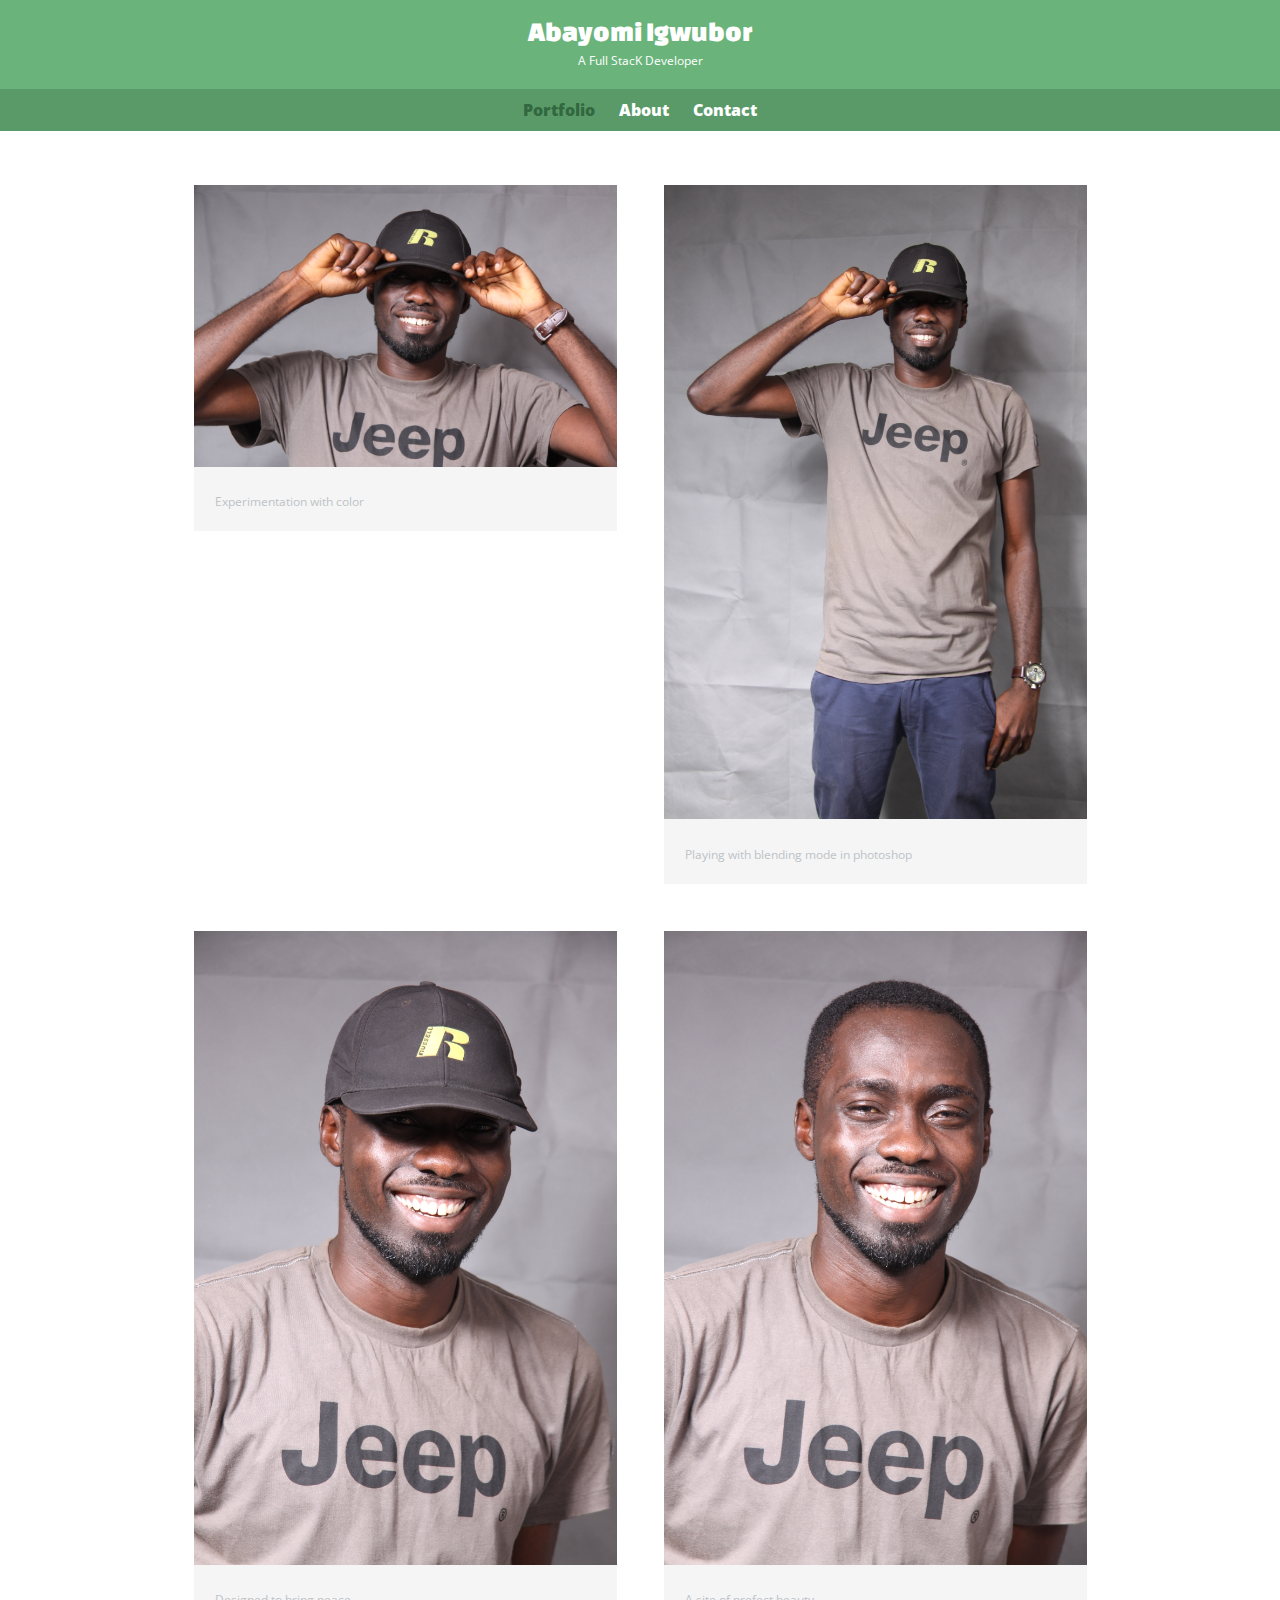
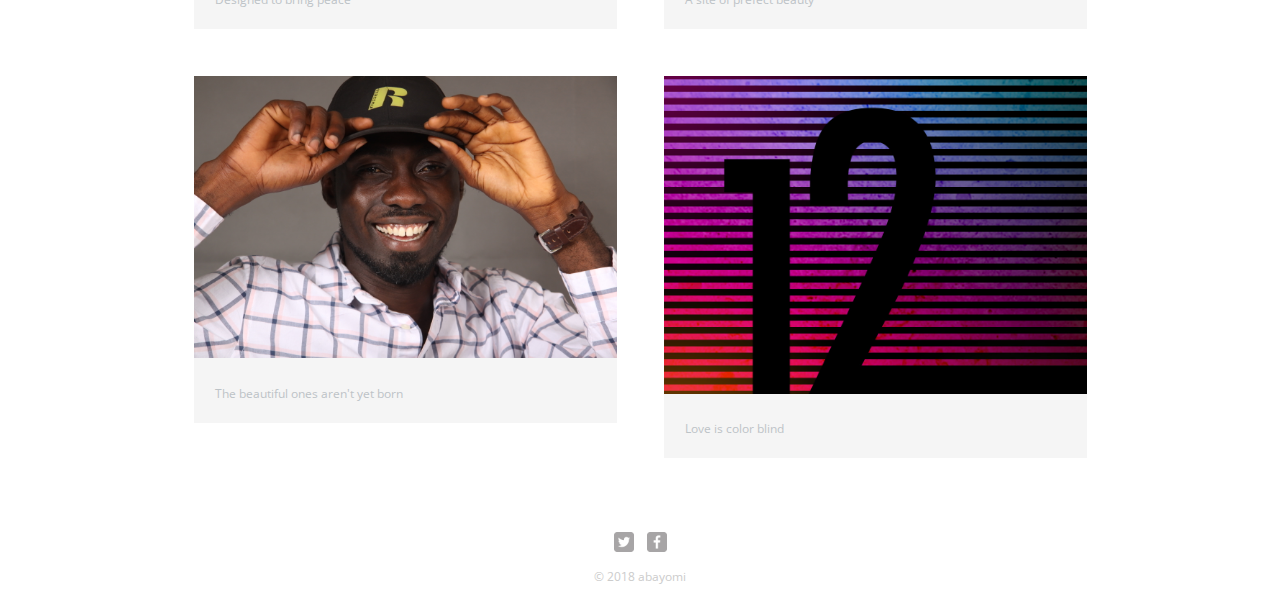
<file: index.html>
<!DOCTYPE html>
<html lang="en">
<head>
    <meta charset="UTF-8">
    <meta name="viewport" content="width=device-width, initial-scale=1.0">
    <meta http-equiv="X-UA-Compatible" content="ie=edge">
    <link rel ="stylesheet" href="css/normalize.css">
    <link href="https://fonts.googleapis.com/css?family=Changa+One|Open+Sans" rel="stylesheet">
    <link rel ="stylesheet" href="css/styles.css">
    <title>Document</title>
</head>
<body>
    <header>
       <a href="index.html" id="logo"> 
        <h1> Abayomi Igwubor</h1>
        <h2>A Full StacK Developer</h2>
       </a>
       <nav>
           <ul>
               <li><a href="index.html" class="selected">Portfolio</a></li>
               <li><a href="about.html">About</a></li>
               <li><a href="contact.html">Contact</a></li>
           </ul>
       </nav>
    </header>
            <div id="wrapper">   
                <section>
                    <ul id="gallery">
                    <li>
                        <a href="img/IMG_8349.JPG">
                        <img src="img/IMG_8349.JPG" alt="">
                        <p>Experimentation with color</p>
                    </a>
                    </li>
                
                    <li>
                        <a href="img/IMG_8350.JPG">
                            <img src="img/IMG_8350.JPG" alt="">
                        <p>Playing with blending mode in photoshop</p>
                        </a>
                        </li>
                    
                        <li>
                            <a href="img/IMG_8363.JPG">
                            <img src="img/IMG_8363.JPG" alt="">
                            <p>Designed to bring peace</p>
                            </a>
                            </li>
                         
                       <li>
                            <a href="img/IMG_8364.JPG">
                            <img src="img/IMG_8364.JPG" alt="">
                            <p>A site of prefect beauty</p>
                        </a>      
                       </li>
                        
                        <li>
                            <a href="img/IMG_8434.JPG">
                            <img src="img/IMG_8434.JPG" alt="">
                            <p>The beautiful ones aren't yet born</p>
                            </a>
                        </li>
                    
                        
                        <li>
                            <a href="img/numbers-12.jpg">
                             <img src="img/numbers-12.jpg" alt="">
                            <p>Love is color blind</p>
                            </a>
                        </li>


                    </ul>
                </section>
                <footer>
                    <a href="http://twitter.com/igwubor"><img src="img/twitter-wrap.png" alt="Twitter logo" class="social-icon"></a>
                    <a href="http://facebook.com/igwubor.yomi"><img src="img/facebook-wrap.png" alt="Facebook logo" class="social-icon"></a>
                    <p>&copy; 2018 abayomi</p>
                </footer>
    </div>   
</body>
</html>
</file>
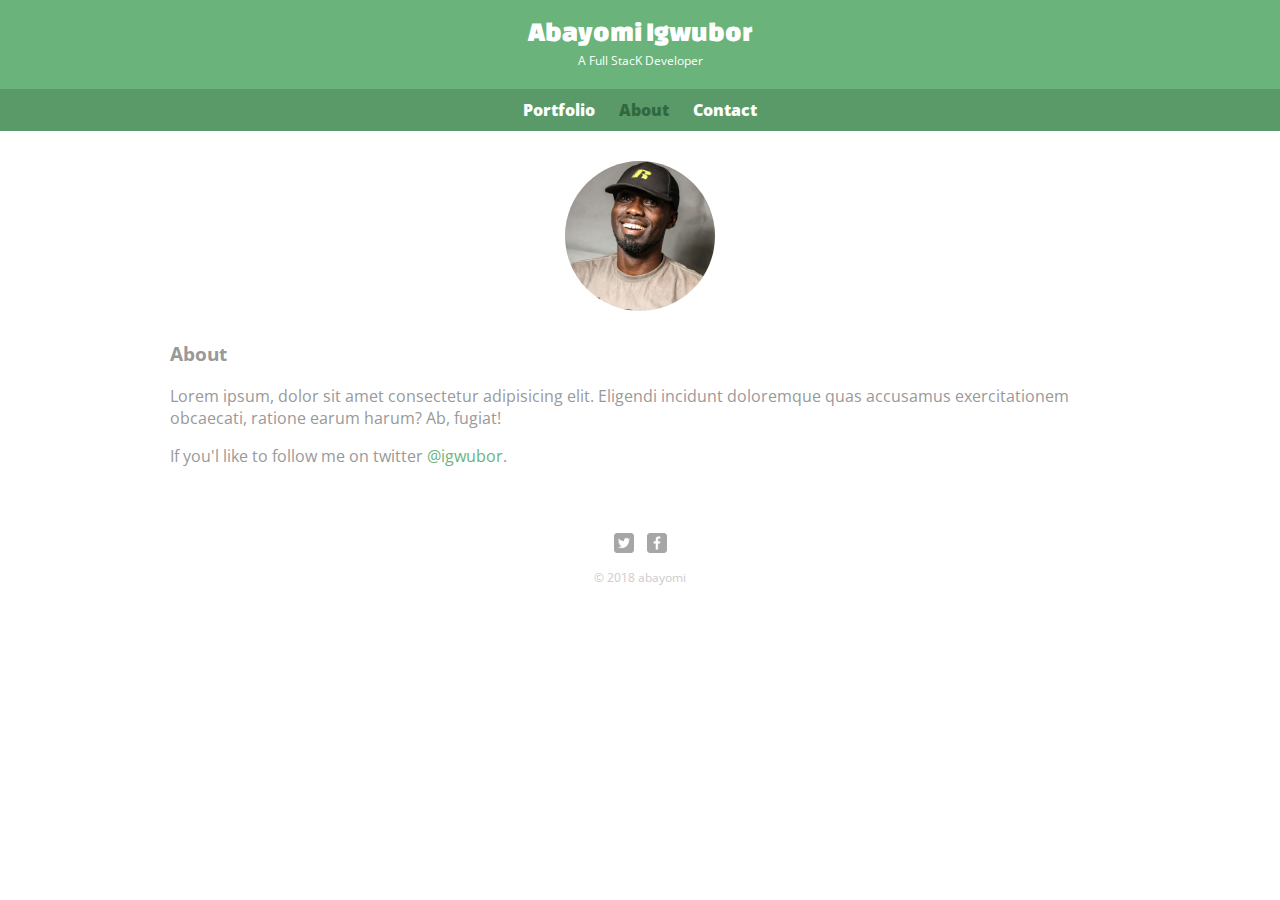
<file: about.html>
<!DOCTYPE html>
<html lang="en">
<head>
    <meta charset="UTF-8">
    <meta name="viewport" content="width=device-width, initial-scale=1.0">
    <meta http-equiv="X-UA-Compatible" content="ie=edge">
    <link rel ="stylesheet" href="css/normalize.css">
    <link href="https://fonts.googleapis.com/css?family=Changa+One|Open+Sans" rel="stylesheet">
    <link rel ="stylesheet" href="css/styles.css">
    <title>Document</title>
</head>
<body>
    <header>
       <a href="index.html" id="logo"> 
        <h1> Abayomi Igwubor</h1>
        <h2>A Full StacK Developer</h2>
       </a>
       <nav>
           <ul>
               <li><a href="index.html" >Portfolio</a></li>
               <li><a href="about.html" class="selected">About</a></li>
               <li><a href="contact.html">Contact</a></li>
           </ul>
       </nav>
    </header>
            <div id="wrapper">   
                <section>
                  <img src="img/pic.jpg" alt="abayomi igwubor"
                   class="profile-photo">
                   <h3>About</h3>
                   <p>Lorem ipsum, dolor sit amet consectetur adipisicing elit. Eligendi incidunt doloremque quas accusamus exercitationem obcaecati, ratione earum harum? Ab, fugiat!</p>
                   <p>If you'l like to follow me on twitter <a href="http://twitter.com/igwubor">@igwubor</a>.</p>
                </section>
                <footer>
                    <a href="http://twitter.com/igwubor"><img src="img/twitter-wrap.png" alt="Twitter logo" class="social-icon"></a>
                    <a href="http://facebook.com/igwubor.yomi"><img src="img/facebook-wrap.png" alt="Facebook logo" class="social-icon"></a>
                    <p>&copy; 2018 abayomi</p>
                </footer>
    </div>   
</body>
</html>
</file>
<file: css/styles.css>
/************************ 
           GENERAL 
*********************************/
 body {
 font-family: 'Open Sans', sans-serif; 

 }
#wrapper{
    max-width: 940px;
    margin: 0 auto ;
    padding: 0% 5%;
}


a{
    text-decoration: none;
}
img{
    max-width: 100%;
}
 h3 {
     margin: 0 0 1em 0;
 }

/************************ 
           HEADING
*********************************/
header{
    float: left;
    margin: 0 0 30px 0;
    padding: 5px 0 0 0;
    width: 100%;
}

#logo{
    text-align: center;
    margin: 0;
}

h1 {

    font-family: 'Changa One', sans-serif;
    margin: 15px 0;
    font-size: 1.75em;
    font-weight: normal;
    line-height: 0.8em;
}

h2{
    font-size: 0.75em;
    margin: -5px 0 0;
    font-weight: normal;
}

/************************ 
           NAVIGATION
*********************************/

nav {
    text-align: center;
    padding: 10px 0;
    margin: 20px 0 0;
}

nav ul {
    list-style: none;
    margin: 0 10px;
    padding: 0;
}

nav li {
    display: inline-block;
}
nav a {
    font-weight: 800;
    padding: 15px 10px;
}




/************************ 
           FOOTER
*********************************/
footer {
    font-size: 0.75em;
    text-align: center;
    clear: both;
    padding-top: 50px;
    color: #ccc;
}

.social-icon {
    width: 20px;
    height: 20px;
    margin: 0 5px;
}

/************************ 
   PAGE PORTFOLOIO
*********************************/
#gallery{
    margin: 0;
    padding: 0;
    list-style: none;
}

#gallery li{
    float: left;
    width: 45%;
    margin: 2.5%;
    background-color: #f5f5f5;
    color: #bdc3c7;
}

#gallery li a p {
    margin: 0;
    padding: 5%;
    font-size: 0.75em;
    color: #bdc3c7;
}

/************************ 
           PAGE ABOUT
*********************************/
.profile-photo{
    display: block;
    max-width: 150px;
    margin: 0 auto 30px;
    border-radius: 100%; 
}

/************************ 
           COLORS
*********************************/

 /* site body */
 body{
    background-color: #fff;
    color: #999;
}

/* green header */
header{
    background: #6ab47b;
    border-color :#599a68;
}

/* nav background on mobile devices */
nav {
    background: #599a68;
}


/* logo text */
h1,h2{
    color: #ffffff;
}

/* links  */
a{
    color: #6ab47b;
}

/* nav background on mobile devices */
nav {
    background: #599a68;
}
 /* nav links */
nav a,nav a:visited{
    color: #ffffff;
}
/* selected nav link */
nav a.selected,nav a:hover{
      color: #32673f;
}
 /* site body */
body{
    background-color: #fff;
    color: #999;
}
</file>
